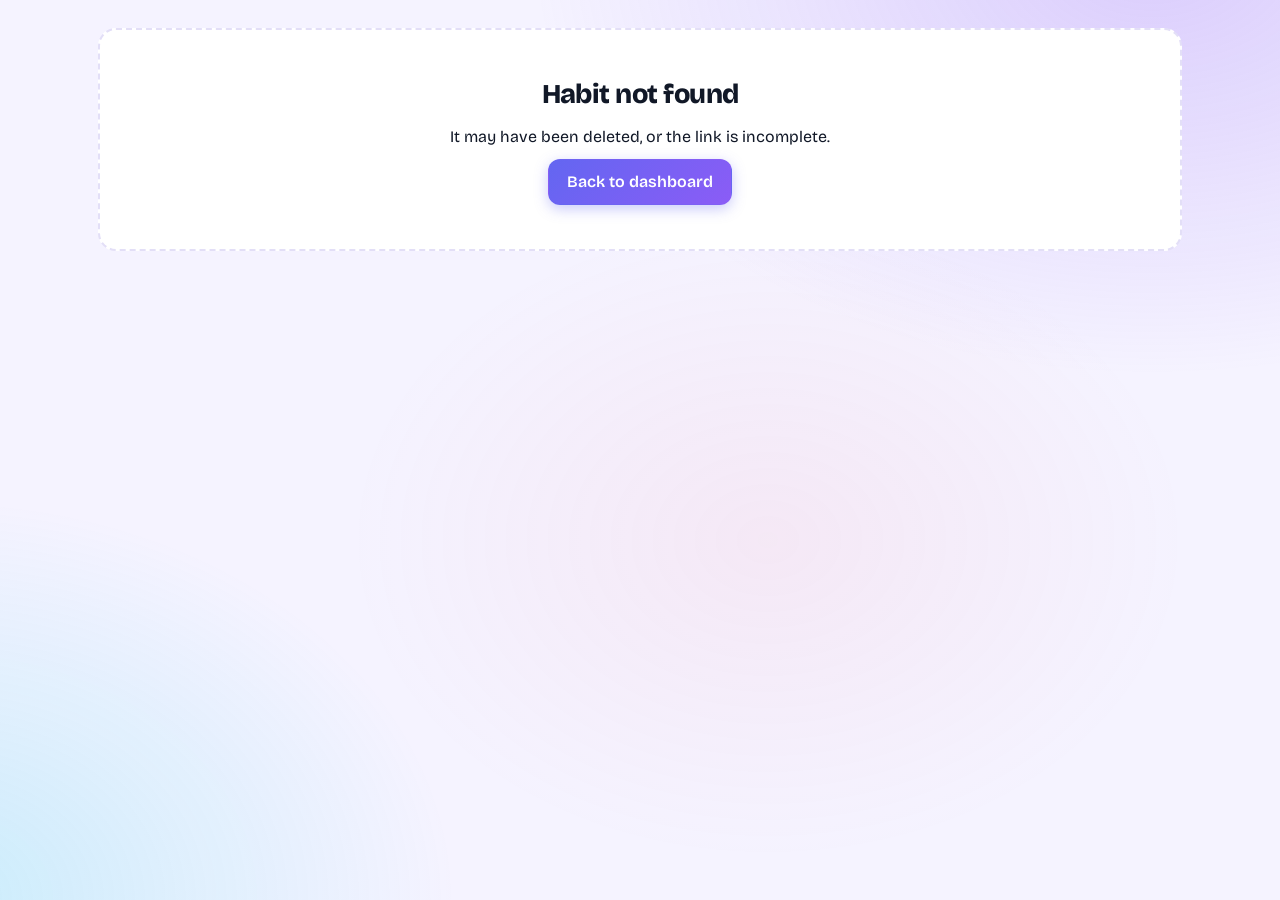
<file: habit.html>
<!doctype html>
<html lang="en"><head><meta charset="utf-8"><meta name="viewport" content="width=device-width,initial-scale=1,viewport-fit=cover">
<title>Habit — Streakline</title>
<link rel="preconnect" href="https://fonts.googleapis.com"><link href="https://fonts.googleapis.com/css2?family=Bricolage+Grotesque:opsz,wght@12..96,400;600;800&display=swap" rel="stylesheet">
<link rel="stylesheet" href="style.css"></head>
<body data-page="habit"><a class="skip" href="#app">Skip to content</a>
<main id="app" class="solo" tabindex="-1"></main>
<div id="toast" role="status" aria-live="polite"></div>
<script src="script.js"></script><script src="habit.js"></script></body></html>
</file>
<file: style.css>
:root{--bg:#F5F3FF;--card:#fff;--ink:#111827;--mut:#4b5563;--line:#e3dff7;--acc:#6366F1;--grad:linear-gradient(135deg,#6366F1,#8B5CF6);--bad:#be123c;--r:18px;--sh:0 6px 24px rgba(99,102,241,.12);font-family:'Bricolage Grotesque',system-ui,-apple-system,Segoe UI,sans-serif;color-scheme:light}
[data-theme=dark]{--bg:#0b1020;--card:#151d33;--ink:#f3f4f8;--mut:#a7b1c6;--line:#28324f;--acc:#818cf8;--bad:#fda4af;--sh:0 8px 28px rgba(0,0,0,.4);color-scheme:dark}
*{box-sizing:border-box}html{-webkit-text-size-adjust:100%}body{margin:0;background:var(--bg);color:var(--ink);line-height:1.5;overflow-x:hidden;transition:background-color .4s,color .4s}
body::before{content:'';position:fixed;inset:0;z-index:-1;background:radial-gradient(620px 420px at 90% -5%,rgba(139,92,246,.25),transparent),radial-gradient(520px 400px at -5% 100%,rgba(34,211,238,.2),transparent),radial-gradient(420px 320px at 60% 60%,rgba(251,113,133,.08),transparent);animation:drift 24s ease-in-out infinite alternate}
h1,h2,h3,h4,p{margin:0}h1{font-size:1.7rem;font-weight:800;letter-spacing:-.02em}h3{font-size:1.05rem;margin-bottom:.6rem}h3 small{font-weight:400;color:var(--mut)}h4{font-size:.9rem;margin:10px 0 4px}
.mut{color:var(--mut)}.hide{display:none}.skip{position:absolute;left:-999px}.skip:focus{left:8px;top:8px;background:var(--card);padding:8px;z-index:99}
:focus-visible{outline:3px solid #22D3EE;outline-offset:2px}
.shell{display:grid;grid-template-columns:230px 1fr;min-height:100vh}.mbar{display:none}
.side{position:sticky;top:0;height:100vh;padding:20px 14px;display:flex;flex-direction:column;gap:4px;border-right:1px solid var(--line);background:color-mix(in srgb,var(--card) 80%,transparent);backdrop-filter:blur(14px)}
.side a{padding:11px 14px;border-radius:12px;color:var(--ink);text-decoration:none;transition:background .2s,transform .2s}.side a:hover{background:var(--bg);transform:translateX(3px)}
.side a[aria-current=page]{background:var(--grad);color:#fff;font-weight:600;box-shadow:0 6px 18px rgba(99,102,241,.4)}
.logo{font-size:1.25rem;font-weight:800;display:flex;gap:8px;align-items:center;color:var(--ink);text-decoration:none}.logo span{background:var(--grad);-webkit-background-clip:text;background-clip:text;color:transparent}.side .logo{margin-bottom:16px}.side .logo:hover{background:none;transform:none}
main{padding:28px clamp(14px,4vw,48px);max-width:1180px;width:100%;animation:pageIn .5s both}main.solo{margin:auto}.pg{margin-bottom:18px}
.hero{display:flex;justify-content:space-between;gap:20px;flex-wrap:wrap;margin-bottom:18px;align-items:center;padding:24px;border-radius:24px;color:#fff;background:linear-gradient(135deg,#4f46e5,#8B5CF6 55%,#22D3EE);box-shadow:0 14px 40px rgba(99,102,241,.35);position:relative;overflow:hidden}
.hero::after{content:'';position:absolute;right:-60px;top:-60px;width:220px;height:220px;border-radius:50%;background:rgba(255,255,255,.12);animation:float 7s ease-in-out infinite alternate}
.hero .mut{color:rgba(255,255,255,.88)}.quote{margin-top:10px;font-style:italic;max-width:42ch;color:#fff}
.ringcard{display:flex;align-items:center;gap:14px;background:rgba(255,255,255,.16);border:1px solid rgba(255,255,255,.3);backdrop-filter:blur(10px);border-radius:var(--r);padding:14px 18px;max-width:340px;position:relative;z-index:1}
.ringbox{position:relative;width:88px;height:88px;flex:none}.ringbox b{position:absolute;inset:0;display:grid;place-items:center;font-size:1.25rem}
.ring{width:100%;transform:rotate(-90deg)}.ring circle{fill:none;stroke-width:9;stroke-linecap:round}.rb{stroke:rgba(255,255,255,.28)}.rf{stroke:#fff;transition:stroke-dasharray 1s cubic-bezier(.2,.8,.2,1);filter:drop-shadow(0 0 6px rgba(255,255,255,.7))}
.tiles{display:grid;grid-template-columns:repeat(4,1fr);gap:12px;margin-bottom:18px}.tiles.six{grid-template-columns:repeat(6,1fr);margin-bottom:12px}
.tile{background:var(--card);border:1px solid var(--line);border-radius:var(--r);padding:14px 16px;display:flex;flex-direction:column;box-shadow:var(--sh);border-left:4px solid #6366F1;animation:pop .5s both}
.tile:nth-child(2){border-left-color:#10B981;animation-delay:.07s}.tile:nth-child(3){border-left-color:#22D3EE;animation-delay:.14s}.tile:nth-child(4){border-left-color:#FB7185;animation-delay:.21s}.tile:nth-child(5){border-left-color:#FBBF24;animation-delay:.28s}.tile:nth-child(6){border-left-color:#8B5CF6;animation-delay:.35s}
.tile b{font-size:1.5rem}.tile span{color:var(--mut);font-size:.85rem}
.btn{font:inherit;font-weight:600;border:1px solid transparent;background:var(--grad);color:#fff;padding:10px 18px;min-height:44px;border-radius:12px;cursor:pointer;text-decoration:none;display:inline-flex;align-items:center;justify-content:center;transition:transform .15s,box-shadow .2s,filter .2s;box-shadow:0 4px 14px rgba(99,102,241,.35)}
.btn:hover{filter:brightness(1.08);transform:translateY(-1px)}.btn:active{transform:scale(.96)}.btn:disabled{opacity:.45;cursor:not-allowed;transform:none}.btn.s{padding:6px 12px;min-height:36px;font-size:.88rem}.btn.wide{width:100%;margin-top:12px}
.btn.ghost{background:transparent;color:var(--ink);border-color:var(--line);box-shadow:none}.btn.ghost:hover{background:var(--bg)}.btn.danger{background:#e11d48;box-shadow:0 4px 14px rgba(225,29,72,.35)}.btn.danger.ghost{background:transparent;color:var(--bad);border-color:var(--line);box-shadow:none}
input,select,textarea{font:inherit;color:var(--ink);background:var(--card);border:1px solid var(--line);border-radius:12px;padding:10px 12px;width:100%;min-height:44px;transition:border-color .2s,box-shadow .2s}
input:focus,select:focus,textarea:focus{border-color:var(--acc);box-shadow:0 0 0 3px rgba(99,102,241,.25);outline:none}textarea{resize:vertical}
input[type=checkbox]{width:22px;height:22px;min-height:0;accent-color:#6366F1;flex:none}input[type=color]{padding:2px;width:56px;flex:none}
.ctrl{display:flex;gap:10px;flex-wrap:wrap;margin:18px 0}.ctrl input{flex:2 1 220px}.ctrl select{flex:1 1 130px;width:auto}
.focus{background:linear-gradient(135deg,color-mix(in srgb,#FBBF24 16%,var(--card)),var(--card));border-color:color-mix(in srgb,#FBBF24 40%,var(--line))}
.fchip{display:inline-flex;align-items:center;min-height:44px;padding:8px 16px;border-radius:99px;background:var(--card);border:2px solid var(--c);color:var(--ink);text-decoration:none;font-weight:600;transition:transform .15s,background .2s}.fchip:hover{transform:translateY(-2px);background:color-mix(in srgb,var(--c) 14%,var(--card))}
.grid{display:grid;grid-template-columns:repeat(auto-fill,minmax(290px,1fr));gap:16px}
.card{background:linear-gradient(160deg,color-mix(in srgb,var(--c) 16%,var(--card)),var(--card) 58%);border:1px solid color-mix(in srgb,var(--c) 30%,var(--line));border-radius:var(--r);padding:16px;display:flex;flex-direction:column;gap:12px;cursor:pointer;box-shadow:var(--sh);position:relative;overflow:hidden;transition:box-shadow .25s,transform .25s;animation:rise .55s both;animation-delay:calc(var(--i,0)*60ms)}
.card::before{content:'';position:absolute;left:0;top:0;bottom:0;width:5px;background:var(--c);box-shadow:0 0 14px var(--c)}
.card:hover{box-shadow:0 14px 34px color-mix(in srgb,var(--c) 35%,transparent);transform:translateY(-3px)}.top{display:flex;gap:12px;align-items:flex-start}.grow{flex:1;min-width:0}
.big{font-size:2rem;line-height:1}.ttl{font-weight:700;color:var(--ink);text-decoration:none;font-size:1.1rem;overflow-wrap:anywhere}.ttl:hover{text-decoration:underline}.desc{font-size:.92rem}
.chips{display:flex;gap:6px;flex-wrap:wrap;margin-top:6px}.chip{font-size:.78rem;padding:2px 10px;border-radius:99px;background:var(--card);border:1px solid var(--line);color:var(--mut)}
.chip.ok{background:var(--c);color:var(--on,#fff);border-color:var(--c)}.chip.pri-High{background:#FB7185;color:#111827;border-color:#FB7185}.chip.pri-Low{background:color-mix(in srgb,#22D3EE 25%,var(--card))}
.chip.pick{cursor:pointer;display:inline-flex;gap:6px;align-items:center;font-size:.9rem;color:var(--ink);min-height:44px;padding:4px 14px}
.chk{width:44px;height:44px;border-radius:50%;border:2px solid var(--c);background:transparent;color:var(--on,#fff);font-size:1.25rem;cursor:pointer;flex:none;transition:background .25s,transform .2s,box-shadow .25s}.chk:hover{transform:scale(1.08)}
.chk.on{background:var(--c);box-shadow:0 0 0 5px color-mix(in srgb,var(--c) 28%,transparent),0 0 18px var(--c);animation:pop .4s}
.trio{display:grid;grid-template-columns:repeat(3,1fr);text-align:center}.trio b{display:block;font-size:1.2rem}.trio span{font-size:.78rem;color:var(--mut)}
.bar{height:9px;background:color-mix(in srgb,var(--c,var(--acc)) 16%,var(--line));border-radius:9px;overflow:hidden;margin:6px 0}.bar i{display:block;height:100%;background:linear-gradient(90deg,var(--c,#6366F1),color-mix(in srgb,var(--c,#6366F1) 55%,#22D3EE));border-radius:9px;animation:grow 1s cubic-bezier(.2,.8,.2,1) both;transition:width .6s}
.row{display:flex;gap:8px;align-items:center}.row.end{justify-content:flex-end}.row.wrap{flex-wrap:wrap}
.empty{grid-column:1/-1;text-align:center;padding:44px 16px;background:var(--card);border:2px dashed var(--line);border-radius:var(--r);display:flex;flex-direction:column;gap:10px;align-items:center}
.panel{background:var(--card);border:1px solid var(--line);border-radius:var(--r);padding:18px;margin-bottom:16px;box-shadow:var(--sh);animation:rise .5s both;transition:background-color .4s}
.charts{display:grid;grid-template-columns:1fr 1fr;gap:16px}.bars{display:flex;gap:10px;align-items:flex-end;height:160px}
.b{flex:1;height:100%;display:flex;flex-direction:column;justify-content:flex-end;align-items:center;gap:4px}.b i{width:100%;background:linear-gradient(180deg,#8B5CF6,#22D3EE);border-radius:8px 8px 0 0;min-height:3px;transform-origin:bottom;animation:up .8s cubic-bezier(.2,.8,.2,1) both}.b span{font-size:.78rem;color:var(--mut)}
.li{list-style:none;margin:0 0 10px;padding:0;display:flex;flex-direction:column;gap:8px}.li li{display:flex;gap:8px;align-items:flex-start;flex-wrap:wrap}.li li textarea,.li li input{flex:1 0 100%}.strike{text-decoration:line-through;color:var(--mut)}
.ib{border:0;background:transparent;color:var(--mut);cursor:pointer;font-size:1.05rem;min-width:36px;min-height:36px;border-radius:10px}.ib:hover:not(:disabled){background:var(--bg);color:var(--ink)}.ib:disabled{opacity:.3}
.linkb{border:0;background:none;color:var(--acc);font:inherit;cursor:pointer;padding:6px 0;text-align:left;min-height:36px}.linkb:hover{text-decoration:underline}
.add{display:flex;gap:8px;align-items:flex-start}.add.col{flex-direction:column;align-items:stretch}.add.col>.row>*{flex:1}
.badges{display:flex;gap:8px;flex-wrap:wrap;margin-bottom:16px}.badge{font-size:.85rem;padding:5px 14px;border-radius:99px;border:1px dashed var(--line);color:var(--mut)}
.badge.got{border:0;color:#111827;background:linear-gradient(110deg,#FBBF24 30%,#fde68a 50%,#FBBF24 70%);background-size:200% 100%;animation:shine 3s linear infinite;font-weight:600}
.heatwrap{overflow-x:auto;padding-bottom:6px}.heat{display:grid;grid-template-rows:repeat(7,12px);grid-auto-flow:column;grid-auto-columns:12px;gap:3px;width:max-content}
.heat i{background:var(--c);border-radius:3px;animation:fade .6s both}.heat i.z{background:var(--line)}.heat i.x{background:transparent;border:1px dashed var(--line)}
.hh{display:grid;gap:14px;margin-bottom:18px}.ht{display:flex;gap:14px;align-items:flex-start}.ht .big{font-size:2.6rem;filter:drop-shadow(0 4px 10px var(--c))}.ht h1{overflow-wrap:anywhere}
.two{display:grid;grid-template-columns:minmax(0,1.3fr) minmax(0,1fr);gap:16px;align-items:start}
.calbar{display:flex;gap:8px;align-items:center;margin-bottom:14px;flex-wrap:wrap}.calbar select{width:auto;flex:1 1 110px}.calbar .yr{width:92px;flex:none}.calbar h3{margin:0;flex:1}
.calgrid{display:grid;grid-template-columns:repeat(7,1fr);gap:4px;animation:fade .25s both}.dow{text-align:center;font-size:.78rem;color:var(--mut);padding:4px 0}
.day{aspect-ratio:1;border:0;background:transparent;cursor:pointer;display:grid;place-items:center;position:relative;border-radius:50%;font:inherit;color:var(--ink);min-width:0;padding:0;-webkit-tap-highlight-color:transparent}
.day .n{width:min(100%,46px);aspect-ratio:1;border-radius:50%;display:grid;place-items:center;transition:background .2s,transform .2s,box-shadow .25s}
.day:hover .n{background:var(--bg)}.day:active .n{transform:scale(.9)}
.day.done .n{background:linear-gradient(135deg,var(--c),color-mix(in srgb,var(--c) 65%,#fff));color:var(--on,#fff);font-weight:700;box-shadow:0 0 0 3px color-mix(in srgb,var(--c) 30%,transparent),0 4px 14px color-mix(in srgb,var(--c) 55%,transparent)}
.day.done.sel .n{animation:pop .4s}.day.today .n{box-shadow:inset 0 0 0 2px var(--ink)}.day.today.done .n{box-shadow:0 0 0 3px color-mix(in srgb,var(--c) 30%,transparent),inset 0 0 0 2px var(--on,#fff)}
.day.sel{background:color-mix(in srgb,var(--c) 16%,transparent);outline:2px solid var(--c)}.day.future{opacity:.6}.day.off:not(.done){color:var(--mut);background:repeating-linear-gradient(135deg,transparent 0 5px,color-mix(in srgb,var(--mut) 12%,transparent) 5px 6px)}.day.dim{opacity:.18}
.day.has::after{content:'';position:absolute;bottom:2px;width:5px;height:5px;border-radius:50%;background:var(--c)}
.stack{display:flex;flex-direction:column}
.sw{width:32px;height:32px;border-radius:50%;border:2px solid var(--card);box-shadow:0 0 0 1px var(--line);cursor:pointer;transition:transform .15s}.sw:hover{transform:scale(1.15)}
.dlg{border:1px solid var(--line);border-radius:var(--r);background:var(--card);color:var(--ink);padding:22px;width:min(440px,92vw);box-shadow:0 30px 80px rgba(0,0,0,.4)}.dlg[open]{animation:dlgIn .3s cubic-bezier(.2,.8,.2,1)}.dlg.wide{width:min(560px,94vw);max-height:92dvh;overflow:auto}.dlg::backdrop{background:rgba(17,24,39,.6);backdrop-filter:blur(4px)}.dlg h2{margin-bottom:10px}.dlg p{margin-bottom:16px}
.fld{display:flex;flex-direction:column;gap:5px;margin-bottom:12px;font-size:.9rem}.fld>span{font-weight:600}.two-f{display:grid;grid-template-columns:1fr 1fr;gap:12px}.err{color:var(--bad);font-weight:600;min-height:1.2em;margin:0 0 8px!important}
.ic{font-size:1.3rem;width:44px;height:44px;border-radius:12px;border:1px solid var(--line);background:var(--card);cursor:pointer;transition:transform .15s}.ic:hover{transform:scale(1.08)}.ic.on{border:2px solid var(--acc);background:color-mix(in srgb,var(--acc) 14%,var(--card))}.mini{width:104px}
#toast{position:fixed;left:50%;bottom:calc(24px + env(safe-area-inset-bottom));transform:translate(-50%,20px);background:var(--grad);color:#fff;padding:11px 20px;border-radius:99px;opacity:0;pointer-events:none;transition:.3s;z-index:300;box-shadow:0 10px 30px rgba(99,102,241,.45);max-width:92vw;text-align:center}#toast.show{opacity:1;transform:translate(-50%,0)}
.cf{position:fixed;width:8px;height:12px;border-radius:2px;pointer-events:none;z-index:250;animation:cf 1s cubic-bezier(.2,.7,.4,1) forwards}
@keyframes cf{to{transform:translate(var(--dx),calc(var(--dy) + 280px)) rotate(var(--rot));opacity:0}}
@keyframes rise{from{opacity:0;transform:translateY(18px)}}@keyframes pop{0%{transform:scale(.8);opacity:0}60%{transform:scale(1.12)}100%{transform:scale(1);opacity:1}}
@keyframes pageIn{from{opacity:0;transform:translateY(10px)}}@keyframes fade{from{opacity:.4}}@keyframes grow{from{width:0}}@keyframes up{from{transform:scaleY(0)}}
@keyframes drift{to{transform:translate(-3%,2%) scale(1.06)}}@keyframes float{to{transform:translate(-24px,18px)}}@keyframes shine{to{background-position:-200% 0}}@keyframes dlgIn{from{opacity:0;transform:translateY(24px) scale(.96)}}
/* ================= responsive layer (mobile-first overrides) ================= */
.grid>*,.two>*,.charts>*,.tiles>*,.stack>*,.hero>*,.row>*,.top>*{min-width:0}
main{margin-inline:auto}.chip{max-width:100%}.chip,.ttl,.grow,.dlg,.ht h1,.ht p{overflow-wrap:anywhere}
.side a,.side .btn,.drawer a,.drawer .btn{gap:12px}.side a,.drawer a{display:flex;align-items:center}
.side i,.drawer i{font-style:normal;width:24px;text-align:center;flex:none}
.side .themeBtn{margin-top:auto}.side .btn,.drawer .btn{justify-content:flex-start}
.cbx{display:grid;place-items:center;min-width:44px;min-height:44px;margin:-8px -4px -8px -8px;cursor:pointer}
.menuBtn,.fab,.drawer,.scrim{display:none}.bars3{display:block;width:20px;height:2px;background:currentColor;border-radius:2px;box-shadow:0 -6px 0 currentColor,0 6px 0 currentColor}
body.lock{overflow:hidden}
.drawer{position:fixed;inset:0 auto 0 0;width:min(300px,84vw);z-index:60;background:var(--card);padding:calc(14px + env(safe-area-inset-top)) 14px calc(14px + env(safe-area-inset-bottom));flex-direction:column;gap:6px;transform:translateX(-105%);visibility:hidden;transition:transform .32s cubic-bezier(.2,.8,.2,1),visibility .32s;box-shadow:12px 0 40px rgba(0,0,0,.35);overflow-y:auto}
.drawer.open{transform:none;visibility:visible}.drawer a{padding:12px 14px;border-radius:12px;color:var(--ink);text-decoration:none;min-height:48px}.drawer a[aria-current=page]{background:var(--grad);color:#fff;font-weight:600}
.drawer-head{display:flex;justify-content:space-between;align-items:center;margin-bottom:10px}.drawer .btn{margin-top:8px;width:100%}
.scrim{position:fixed;inset:0;z-index:55;background:rgba(17,24,39,.55);backdrop-filter:blur(3px);opacity:0;pointer-events:none;transition:opacity .3s}.scrim.show{opacity:1;pointer-events:auto}
.back{justify-self:start}
@media(pointer:coarse){.ib,.btn.s{min-width:44px;min-height:44px}.sw{width:44px;height:44px}}
@media(min-width:761px){
 body.slim .shell{grid-template-columns:76px 1fr}body.slim .side{padding-inline:10px}
 body.slim .side a,body.slim .side .btn{justify-content:center;padding-inline:0}body.slim .lb{display:none}}
@media(min-width:761px) and (max-width:1024px){
 .shell{grid-template-columns:76px 1fr}.side{padding-inline:10px}.side a,.side .btn{justify-content:center;padding-inline:0}.side .lb{display:none}.collapseBtn{display:none}}
@media(min-width:1400px){main{max-width:1280px}.grid{grid-template-columns:repeat(auto-fill,minmax(320px,1fr))}}
@media(max-width:900px){.tiles,.tiles.six{grid-template-columns:repeat(2,1fr)}.two,.charts{grid-template-columns:1fr}}
@media(max-width:760px){
 .shell,body.slim .shell{grid-template-columns:1fr}
 .mbar{display:grid;grid-template-columns:44px 1fr 44px;align-items:center;gap:8px;position:sticky;top:0;z-index:20;padding:calc(6px + env(safe-area-inset-top)) max(10px,env(safe-area-inset-right)) 6px max(10px,env(safe-area-inset-left));background:color-mix(in srgb,var(--card) 84%,transparent);backdrop-filter:blur(14px);border-bottom:1px solid var(--line)}
 .mbar .logo{justify-content:center}.menuBtn{display:grid;place-items:center}.mbar .ib{min-width:44px;min-height:44px;color:var(--ink)}
 .drawer{display:flex}.scrim{display:block}
 .side{position:fixed;top:auto;bottom:0;left:0;right:0;height:auto;flex-direction:row;gap:2px;padding:4px max(6px,env(safe-area-inset-right)) calc(4px + env(safe-area-inset-bottom)) max(6px,env(safe-area-inset-left));z-index:20;border-right:0;border-top:1px solid var(--line)}
 .side a{flex:1;flex-direction:column;justify-content:center;gap:2px;font-size:.72rem;min-height:52px;padding:6px 2px;text-align:center}.side a:hover{transform:none}.side a i{font-size:1.2rem;width:auto}
 .side .logo,.side .btn{display:none}
 main{padding:16px max(14px,env(safe-area-inset-right)) calc(150px + env(safe-area-inset-bottom)) max(14px,env(safe-area-inset-left))}main.solo{padding-bottom:calc(32px + env(safe-area-inset-bottom))}
 h1{font-size:1.45rem}.hero{padding:18px;border-radius:20px}.ringcard{width:100%;max-width:none}.tile b{font-size:1.25rem}
 .grid{grid-template-columns:1fr}.ht .big{font-size:2.2rem}.hh .row .btn{flex:1}
 .back{position:sticky;top:max(8px,env(safe-area-inset-top));z-index:15;backdrop-filter:blur(10px);background:color-mix(in srgb,var(--card) 88%,transparent)}
 .fab{display:grid;place-items:center;position:fixed;right:max(16px,env(safe-area-inset-right));bottom:calc(78px + env(safe-area-inset-bottom));width:56px;height:56px;border-radius:50%;border:0;background:var(--grad);color:#fff;font-size:1.9rem;line-height:1;cursor:pointer;z-index:19;box-shadow:0 10px 28px rgba(99,102,241,.55);animation:pop .5s .3s both;transition:transform .15s}.fab:active{transform:scale(.9)}
 body[data-view=analytics] .fab,body[data-view=settings] .fab{display:none}
 body[data-page=dash] #toast{bottom:calc(92px + env(safe-area-inset-bottom))}
 .dlg,.dlg.wide{margin:auto 0 0;width:100%;max-width:100%;border-radius:22px 22px 0 0;max-height:92dvh;overflow:auto;padding-bottom:calc(22px + env(safe-area-inset-bottom))}.dlg[open]{animation:sheet .35s cubic-bezier(.2,.8,.2,1)}}
@keyframes sheet{from{transform:translateY(100%)}}
@media(max-width:600px){.two-f{grid-template-columns:1fr}.ctrl .btn{flex:1 1 100%}.calbar select{flex-basis:100px}.charts{gap:0}.hero{gap:14px}}
@media(max-width:480px){
 main{padding-left:max(10px,env(safe-area-inset-left));padding-right:max(10px,env(safe-area-inset-right))}
 .panel{padding:12px;border-radius:16px}.tile{padding:12px}.hero{padding:16px}.trio b{font-size:1.05rem}
 .calbar{gap:6px}.calbar .yr{width:80px}.calgrid{gap:2px}.dow{font-size:.7rem}
 .day{aspect-ratio:auto;height:44px;border-radius:12px}.day .n{width:min(36px,100%);font-size:.92rem}
 .day.done .n{box-shadow:0 0 0 2px color-mix(in srgb,var(--c) 30%,transparent),0 3px 10px color-mix(in srgb,var(--c) 50%,transparent)}
 .add:not(.col){flex-direction:column}.add:not(.col) .btn{width:100%}.bars{gap:6px}.ht{gap:10px}}
@media(max-width:340px){.tiles,.tiles.six{gap:8px}.tile b{font-size:1.1rem}.side a{font-size:.66rem}.btn{padding-inline:12px}.calbar .btn.s{padding-inline:8px}}
@media(prefers-reduced-motion:reduce){*,*::before,*::after{animation:none!important;transition:none!important}}
</file>
